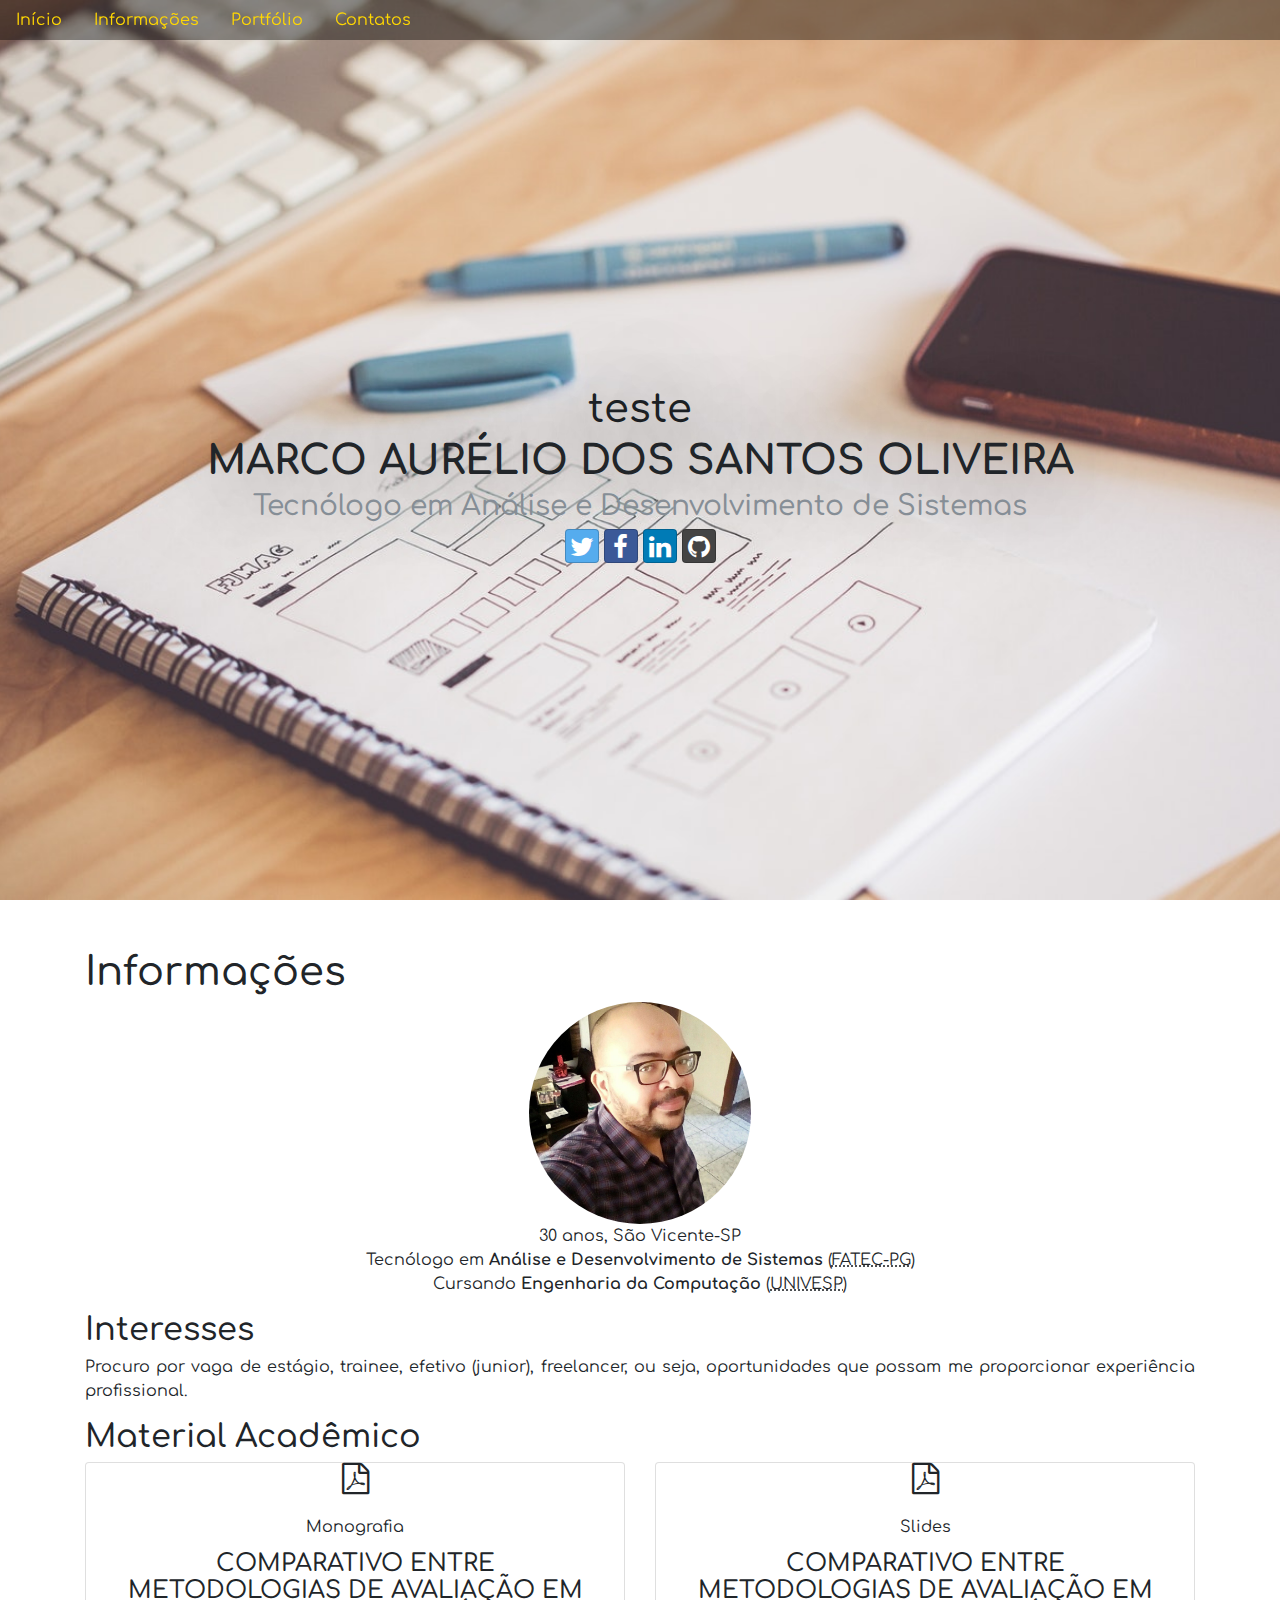
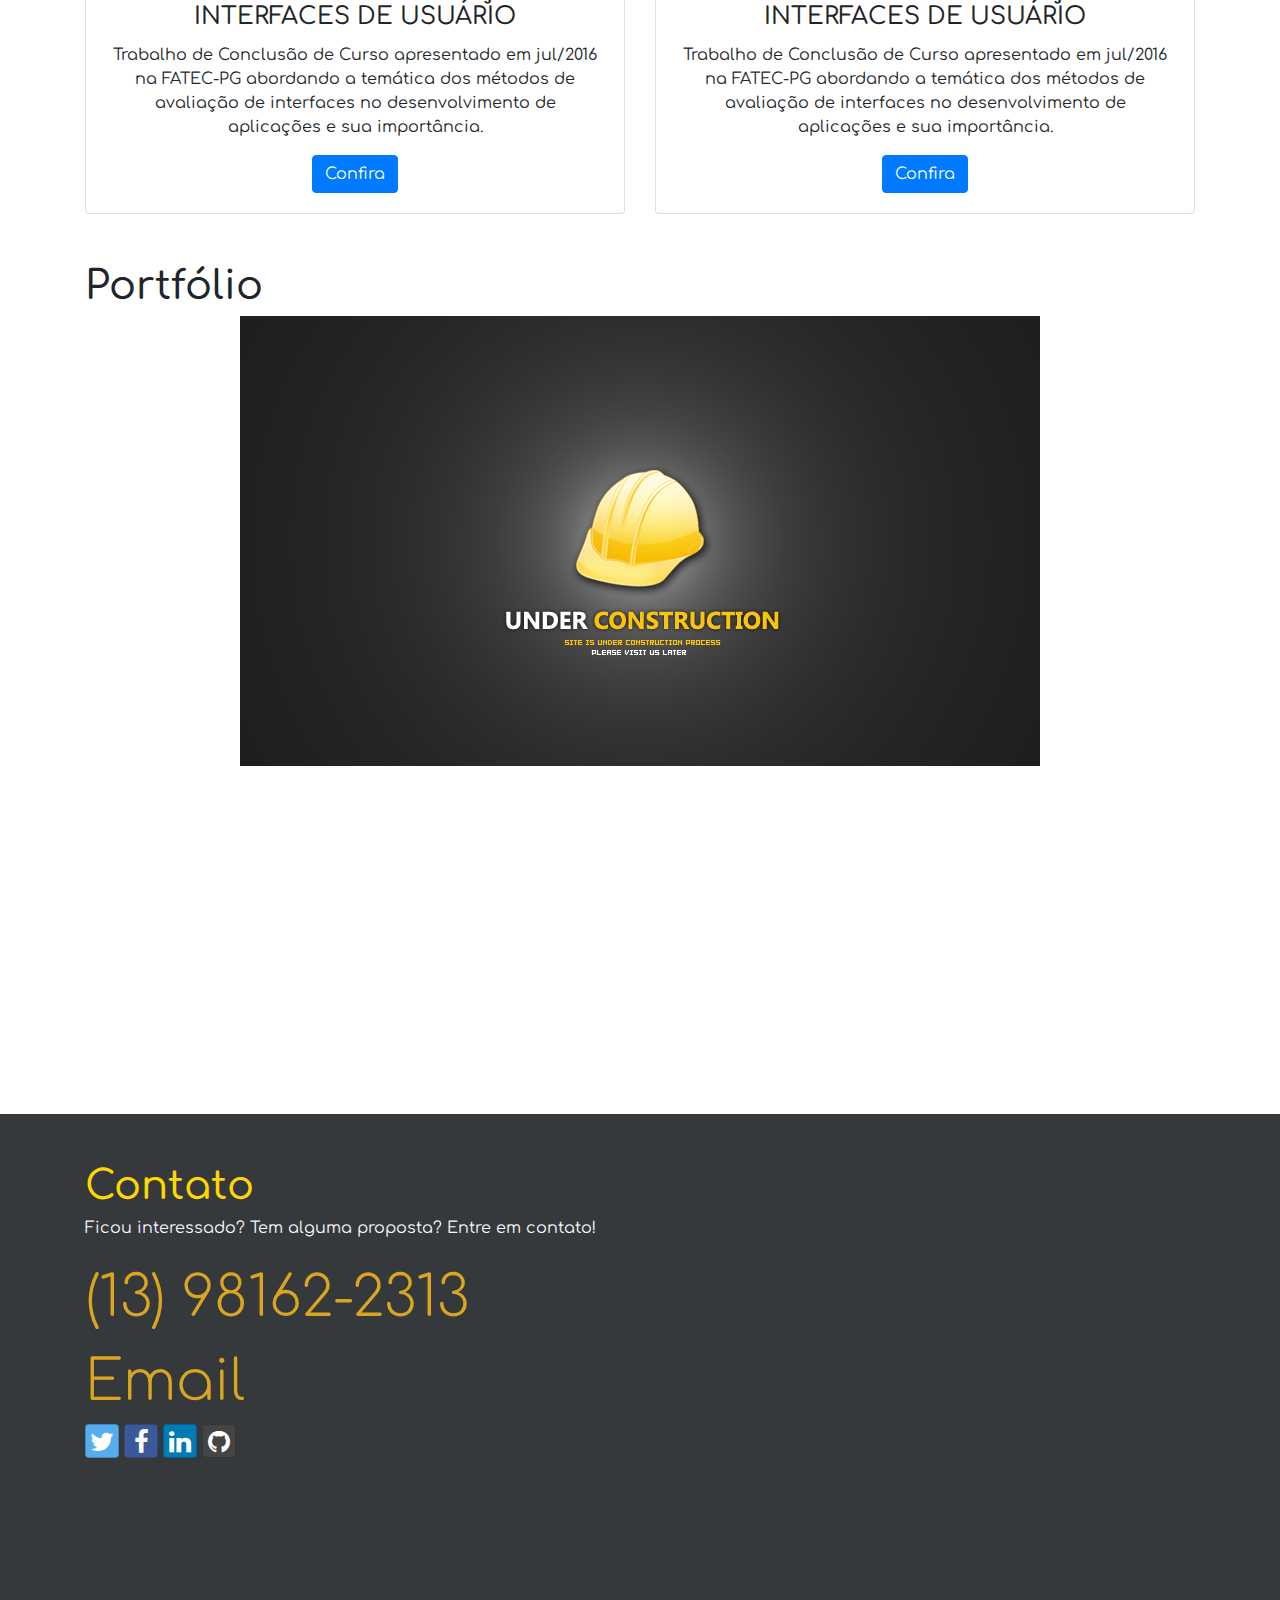
<file: index.html>
<!DOCTYPE html>
<html lang="pt-br">
<head>
    <meta charset="UTF-8">
    <meta name="viewport" content="width=device-width, user-scalable=no">
    <title>Marco Oliveira - Portfólio Pessoal</title>
    <link rel="stylesheet" href="css/bootstrap.min.css">
    <link rel="stylesheet" href="css/font-awesome.min.css">
    <link rel="stylesheet" href="css/bootstrap-social.css">
    <link rel="stylesheet" href="css/estilo.css">
    <link href="https://fonts.googleapis.com/icon?family=Material+Icons" rel="stylesheet">

</head>
<body>


    <div class="fixed-top navbar-expand-lg nav-custom text-right">
        <button class="navbar-toggler btn-nav-custom" type="button" data-toggle="collapse" data-target="#navbarNav" aria-controls="navbarNav" aria-expanded="false" aria-label="Toggle navigation">
            <i class="material-icons">menu</i>
      </button>
      <div class="collapse navbar-collapse" id="navbarNav">
      <ul class="nav">
          <li class="nav-item">
              <a href="#home" class="nav-link scrollSuave">Início</a>
          </li>
          <li class="nav-item">
              <a href="#info" class="nav-link scrollSuave">Informações</a>
          </li>
          <li class="nav-item">
              <a href="#portfolio" class="nav-link scrollSuave">Portfólio</a>
          </li>
          <li class="nav-item">
              <a href="#contato" class="nav-link scrollSuave">Contatos</a>
          </li>
      </ul>
      </div>
    </div>

    <section class="home" id="home">
        <div class="container">
            <div class="row">
                <div class="col text-center">
                  <h1>teste</h1>
                    <h1 class="font-weight-bold">MARCO AURÉLIO DOS SANTOS OLIVEIRA</h1>
                    <h3 class="text-muted">Tecnólogo em Análise e Desenvolvimento de Sistemas</h3>
                </div>
                <div class="col-12 text-center">
                     <a class="btn btn-social-icon btn-twitter" href="https://twitter.com/marco27sv">
                        <span class="fa fa-twitter"></span>
                      </a>
                      <a class="btn btn-social-icon btn-facebook" href="https://www.facebook.com/marco19sv">
                        <span class="fa fa-facebook"></span>
                      </a>
                      <a class="btn btn-social-icon btn-linkedin" href="https://www.linkedin.com/in/marcoasoliveira/">
                        <span class="fa fa-linkedin"></span>
                      </a>
                      <a class="btn btn-social-icon btn-github" href="https://github.com/marcoasoliveira">
                        <span class="fa fa-github"></span>
                      </a>
                </div>
            </div>
        </div>
    </section>

    <section class="info" id="info">
        <div class="container">
            <div class="row">
                <div class="col">
                    <h1>Informações</h1>
                </div>
                <div class="col-12 text-center">
                    <img src="img/perfil.jpg" class="img-fluid rounded-circle img-perfil" alt="">
                </div>
                <div class="col-12">
                    <p class="text-center">30 anos, São Vicente-SP <br> Tecnólogo em <strong>Análise e Desenvolvimento de Sistemas</strong> (<abbr title="Faculdade de Tecnologia de Praia Grande-SP (Centro Paula Souza)">FATEC-PG</abbr>)<br> Cursando <strong>Engenharia da Computação</strong> (<abbr title="Universidade Virtual do Estado de São Paulo">UNIVESP</abbr>)</p>
                </div>
                <div class="col-12">
                    <h2>Interesses</h2>
                    <p class="text-justify">Procuro por vaga de estágio, trainee, efetivo (junior), freelancer, ou seja, oportunidades que possam me proporcionar experiência profissional.</p>
                </div>
            </div>
            <div class="row">
                <div class="col-12">
                    <h2>Material Acadêmico</h2>
                </div>
                <div class="col text-center">
                    <div class="card" style="width: 100%;">
                      <i class="fa fa-file-pdf-o" aria-hidden="true" style="font-size: 200%"></i>
                      <div class="card-body">
                        <p class="card-title">Monografia</p>
                        <h4 class="card-title">COMPARATIVO ENTRE METODOLOGIAS DE AVALIAÇÃO EM INTERFACES DE USUÁRIO</h4>
                        <p class="card-text">Trabalho de Conclusão de Curso apresentado em jul/2016 na FATEC-PG abordando a temática dos métodos de avaliação de interfaces no desenvolvimento de aplicações e sua importância.</p>
                        <a href="https://www.dropbox.com/s/l43ypv5wnn18g1d/Monografia_Marco_Aurelio.pdf?dl=0" target="_blank" class="btn btn-primary">Confira</a>
                      </div>
                    </div>
                </div>
                <div class="col text-center">
                    <div class="card" style="width: 100%;">
                      <i class="fa fa-file-pdf-o" aria-hidden="true" style="font-size: 200%"></i>
                      <div class="card-body">
                        <p class="card-title">Slides</p>
                        <h4 class="card-title">COMPARATIVO ENTRE METODOLOGIAS DE AVALIAÇÃO EM INTERFACES DE USUÁRIO</h4>
                        <p class="card-text">Trabalho de Conclusão de Curso apresentado em jul/2016 na FATEC-PG abordando a temática dos métodos de avaliação de interfaces no desenvolvimento de aplicações e sua importância.</p>
                        <a href="https://www.dropbox.com/s/sn4c51di3i1tg9p/21-06-16_Apresenta%C3%A7%C3%A3o.pptx.pdf?dl=0" target="_blank" class="btn btn-primary">Confira</a>
                      </div>
                    </div>
                </div>
            </div>
        </div>
    </section>

    <section class="portfolio" id="portfolio">
        <div class="container">
            <div class="row">
                <div class="col">
                    <h1>Portfólio</h1>
                </div>
                <div class="col-12 text-center">
                    <img src="img/under.jpg" class="img-fluid" alt="">
                </div>
            </div>
        </div>
    </section>

    <section class="contato" id="contato">
        <div class="container">
            <div class="row">
                <div class="col">
                    <h1>Contato</h1>
                </div>
                <div class="col-12">
                    <p>Ficou interessado? Tem alguma proposta? Entre em contato!</p>
                </div>
                <div class="col-12">
                    <a href="tel:13981622313" class="display-4">(13) 98162-2313</a>
                </div>
                <div class="col-12">
                    <a href="mailto:marcoasantos.oliveira@gmail.com" class="display-4">Email</a>
                </div>
                <div class="col-12">
                     <a class="btn btn-social-icon btn-twitter" href="https://twitter.com/marco27sv">
                        <span class="fa fa-twitter"></span>
                      </a>
                      <a class="btn btn-social-icon btn-facebook" href="https://www.facebook.com/marco19sv">
                        <span class="fa fa-facebook"></span>
                      </a>
                      <a class="btn btn-social-icon btn-linkedin" href="https://www.linkedin.com/in/marcoasoliveira/">
                        <span class="fa fa-linkedin"></span>
                      </a>
                      <a class="btn btn-social-icon btn-github" href="https://github.com/marcoasoliveira">
                        <span class="fa fa-github"></span>
                      </a>
                </div>
            </div>
        </div>
    </section>






    <script src="js/jquery-3.2.1.min.js"></script>
    <script src="js/main.js"s></script>
    <script src="http://areaaperta.com/nicescroll/js/jquery.nicescroll.min.js"></script>
    <script src="js/bootstrap.min.js"></script>
</body>
</html>
</file>
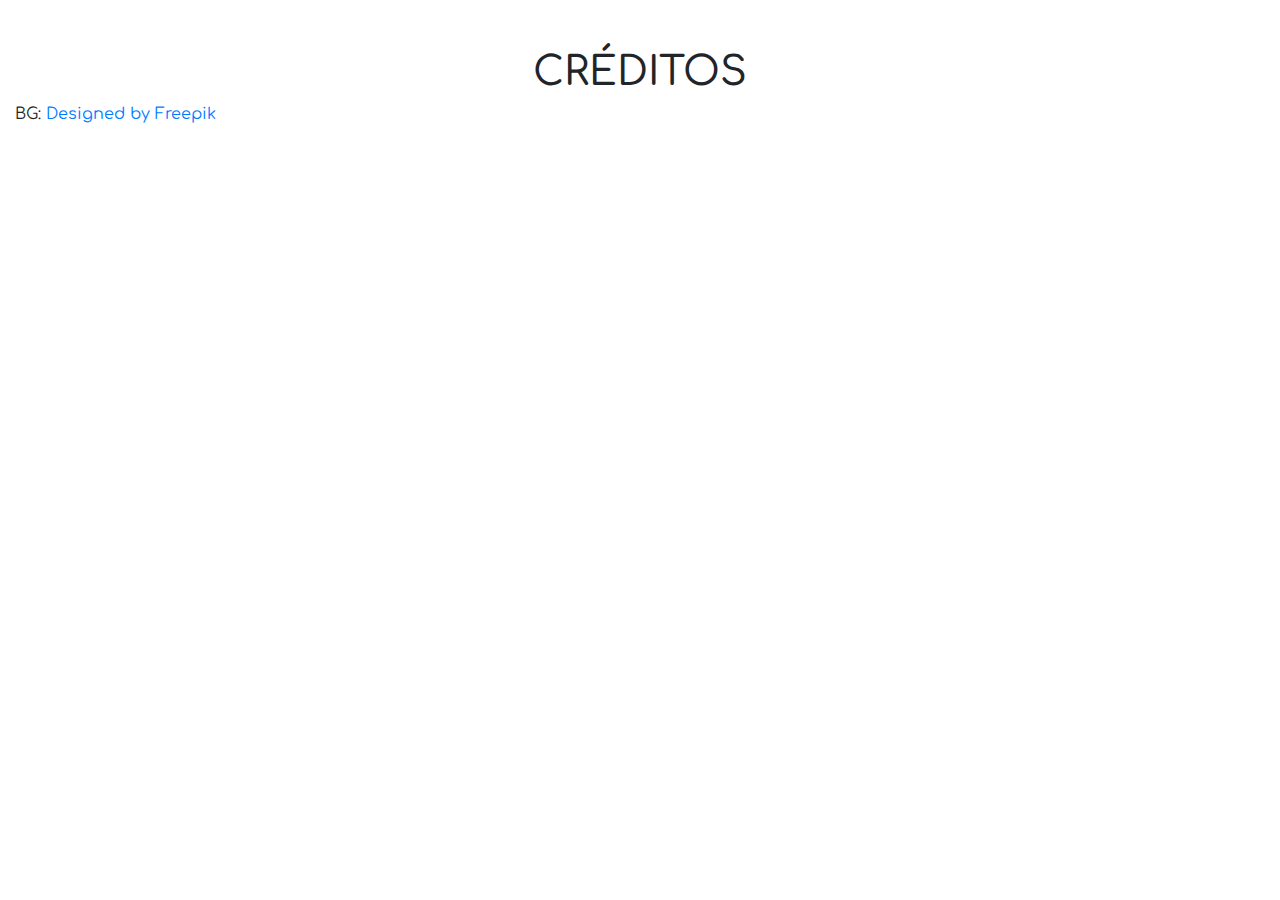
<file: creditos.html>
<!DOCTYPE html>
<html lang="pt-br">
<head>
    <meta charset="UTF-8">
    <meta name="viewport" content="width=device-width, user-scalable=no">
    <title>Marco Oliveira - Portfólio Pessoal</title>
    <link rel="stylesheet" href="css/bootstrap.min.css">
    <link rel="stylesheet" href="css/estilo.css">
</head>
<body>
    
    <section class="capa">
        <div class="container-fluid">
        <div class="row">
            <div class="col">
                <h1 class="text-center">CRÉDITOS</h1>
                <p>
                    <span>BG:</span> <a href='http://br.freepik.com/fotos-gratis/fundo-azul_947188.htm'>Designed by Freepik</a>
                </p>
            </div>
        </div>
    </div>
    </section>
    
    
    
    <script src="js/jquery-3.2.1.min.js"></script>
    <script src="js/bootstrap.min.js"></script>
</body>
</html>
</file>
<file: css/estilo.css>
@import url('https://fonts.googleapis.com/css?family=Comfortaa:400,700');

html, body{
    margin: 0;
    padding: 0;
    height: 100%;
    width: 100%;
    font-family: 'Comfortaa', cursive;
}


.btn-nav-custom{
    padding-top: 5px !important;
    padding-left: 0px;
    padding-right: 0px;
    color: gold !important;
}

.btn-nav-custom:focus{
    outline: none;
    outline-offset: opx;
}

.nav-custom{
    background: rgba(0,0,0,0.4);
}

.nav-link{
    color: gold !important;
}

.nav-link :hover{
    color: goldenrod !important;
}


section{
    width: 100%;
    min-height: 100%;
    padding: 0;
    margin: 0;
    padding-top: 50px;
}

.home{
    background-image: url("../img/bg-home.jpeg");
    background-position: center;
    background-size: cover;
    display: -webkit-flex;
    display: flex;
    -webkit-align-items: center;
    align-items: center;
    -webkit-justify-content: center;
    justify-content: center;
}

.home h1{
    text-shadow: 0 0 100px black;
}

.info{
    
}

.img-perfil{
    width: 20%;
}

.contato{
    background-color: #36393b;
    height: 200px;
    color: #f4f8fc;
}

.contato h1{
    color: gold;
}

.contato .display-4{
    color: goldenrod;
    text-decoration: none;
    line-height: 150%;
}

.contato .display-4:hover{
    color: darkgoldenrod;
    text-decoration: none;
}


@media screen and (max-width: 600px) {
    
    .nav{
        display: inline;
    }
    
    .nav a{
        text-align: center !important;
        font-size: 200%;
    }
    
    .nav-custom{
        background: rgba(0,0,0,0.8);
    }
    
    .contato .display-4{
        font-size: 240%;
    }


}
</file>
